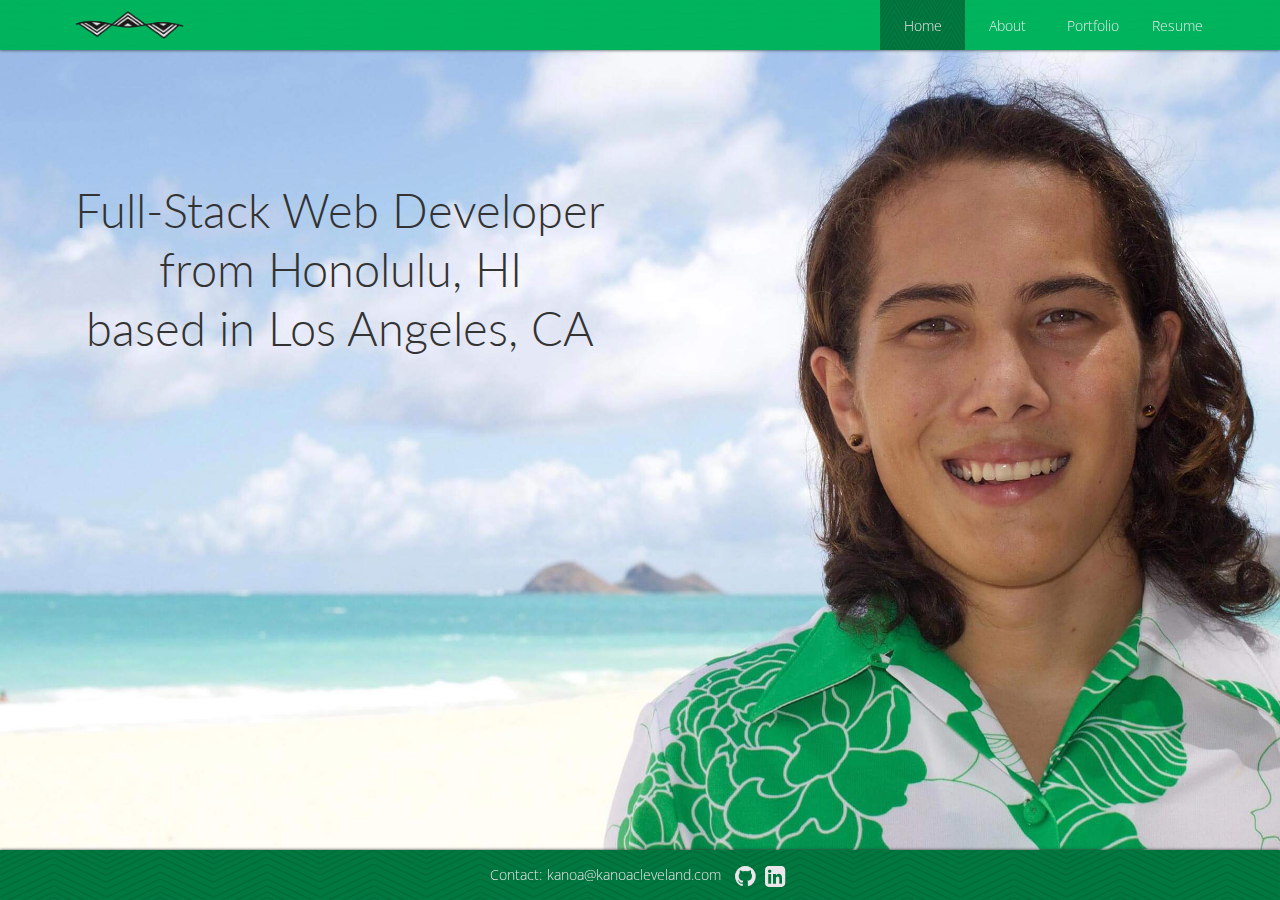
<file: index.html>
<!DOCTYPE html>
<html lang="en">
<head>
  <meta name="viewport" content="width=device-width, initial-scale=1">
  <link rel="apple-touch-icon" sizes="180x180" href="/apple-touch-icon.png">
  <link rel="icon" type="image/png" sizes="32x32" href="/favicon-32x32.png">
  <link rel="icon" type="image/png" sizes="16x16" href="/favicon-16x16.png">
  <link rel="manifest" href="/manifest.json">
  <link rel="mask-icon" href="/safari-pinned-tab.svg" color="#00B45F">
  <meta name="theme-color" content="#ffffff">
  <title>Kanoa Cleveland</title>
  <meta name="description" content="Full-Stack Web Developer located in Los Angeles, CA from Honolulu, HI.">
  <link rel="stylesheet" href="https://maxcdn.bootstrapcdn.com/font-awesome/4.7.0/css/font-awesome.min.css">
  <link rel="stylesheet" href="css/style.css">
</head>
<body>
  <div id="header">
    <div id="logo-container">
      <img id="logo" src="img/logo2.png" alt="Kanoa Cleveland">
    </div>
    <img id="header-bg" src="img/header-bg.png" alt="">
    <div id="nav-overlay"></div>
    <img id="nav-bg" src="img/nav-bg.png" alt="">
    <div id="nav">
      <a href="resume.html"><button id="resume-btn">Resume</button></a>
      <a href="portfolio.html"><button id="portfolio-btn">Portfolio</button></a>
      <a href="about.html"><button id="about-btn">About</button></a>
      <button id="home-btn">Home</button>
    </div>
  </div>
  <div id="home">
      <h1 id="hi2la">Full-Stack Web Developer<br>from Honolulu, HI<br>based in Los Angeles, CA</h1>
  </div>
  <img id="footer-bg" src="img/footer-bg.png" alt="">
  <div id="contact">
    <span class="label">Contact:</span>
    <a id="contact-me" href="mailto:kanoa@kanoacleveland.com">kanoa@kanoacleveland.com</a>
    <div id="social">
      <a href="https://github.com/kanoacle">
        <i class="fa fa-github" aria-hidden="true" target="_blank"></i>
      </a>
      <a href="https://www.linkedin.com/in/kanoa-cleveland-668203137/">
        <i class="fa fa-linkedin-square" aria-hidden="true" target="_blank"></i>
      </a>
    </div>
  </div>
  <script type="text/javascript" src="js/home.js"></script>
  <script>
    (function(i,s,o,g,r,a,m){i['GoogleAnalyticsObject']=r;i[r]=i[r]||function(){
    (i[r].q=i[r].q||[]).push(arguments)},i[r].l=1*new Date();a=s.createElement(o),
    m=s.getElementsByTagName(o)[0];a.async=1;a.src=g;m.parentNode.insertBefore(a,m)
    })(window,document,'script','https://www.google-analytics.com/analytics.js','ga');
    ga('create', 'UA-102760214-1', 'auto');
    ga('send', 'pageview');
  </script>
</body>
</html>
</file>
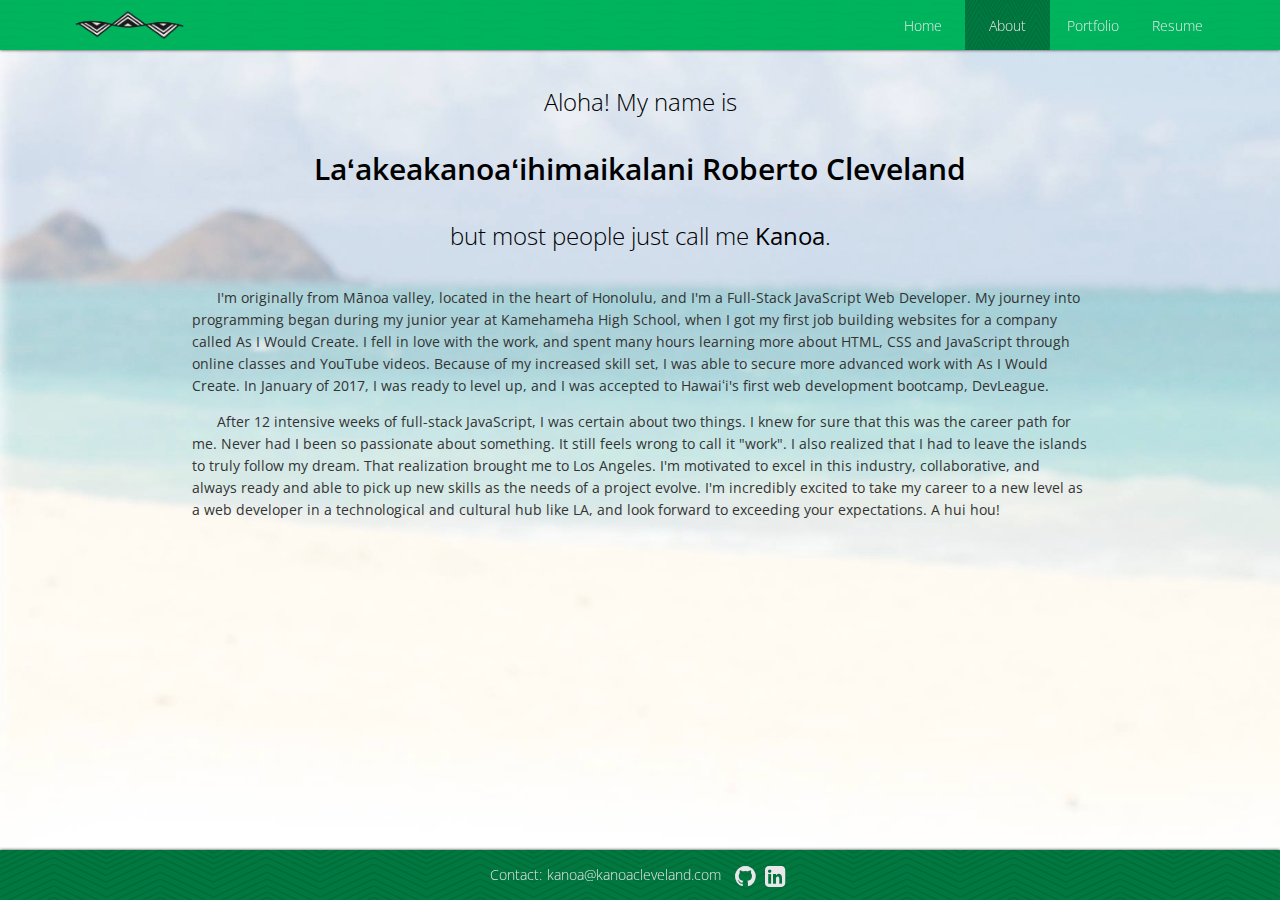
<file: about.html>
<!DOCTYPE html>
<html lang="en">
<head>
  <meta name="viewport" content="width=device-width, initial-scale=1">
  <link rel="apple-touch-icon" sizes="180x180" href="/apple-touch-icon.png">
  <link rel="icon" type="image/png" sizes="32x32" href="/favicon-32x32.png">
  <link rel="icon" type="image/png" sizes="16x16" href="/favicon-16x16.png">
  <link rel="manifest" href="/manifest.json">
  <link rel="mask-icon" href="/safari-pinned-tab.svg" color="#00B45F">
  <meta name="theme-color" content="#ffffff">
  <meta charset="UTF-8">
  <title>Kanoa Cleveland - About</title>
  <meta name="description" content="I’m originally from Mānoa valley, located in the heart of Honolulu, and I’m a Full-stack JavaScript Web Developer.">
  <link rel="stylesheet" href="https://maxcdn.bootstrapcdn.com/font-awesome/4.7.0/css/font-awesome.min.css">
  <link rel="stylesheet" href="css/style.css">
</head>
<body id="about-page">
  <div id="header">
    <div id="logo-container">
      <img id="logo" src="img/logo2.png" alt="Kanoa Cleveland">
    </div>
    <img id="header-bg" src="img/header-bg.png" alt="">
    <div id="nav-overlay"></div>
    <img id="nav-bg" src="img/nav-bg.png" alt="">
    <div id="nav">
      <a href="resume.html"><button id="resume-btn">Resume</button></a>
      <a href="portfolio.html"><button id="portfolio-btn">Portfolio</button></a>
      <button id="about-btn">About</button>
      <a href="/"><button id="home-btn">Home</button></a>
    </div>
  </div>
  <div id="about">
    <div id="my-name-is">
      <h2 id="aloha">Aloha! My name is</h2>
      <h1 id="full-name">Laʻakeakanoaʻihimaikalani Roberto Cleveland</h1>
      <h2 id="most-people">but most people just call me <span class="bold">Kanoa</span>.</h2>
    </div>
    <div id="about-me">
      <p id="about-1">
        I'm originally from Mānoa valley, located in the heart of Honolulu, and I'm a Full-Stack JavaScript Web Developer. My journey into programming began during my junior year at Kamehameha High School, when I got my first job building websites for a company called As I Would Create. I fell in love with the work, and spent many hours learning more about HTML, CSS and JavaScript through online classes and YouTube videos. Because of my increased skill set, I was able to secure more advanced work with As I Would Create. In January of 2017, I was ready to level up, and I was accepted to Hawaiʻi's first web development bootcamp, DevLeague.
      </p>
      <p id="about-2">
        After 12 intensive weeks of full-stack JavaScript, I was certain about two things. I knew for sure that this was the career path for me. Never had I been so passionate about something. It still feels wrong to call it "work". I also realized that I had to leave the islands to truly follow my dream. That realization brought me to Los Angeles. I'm motivated to excel in this industry, collaborative, and always ready and able to pick up new skills as the needs of a project evolve. I'm incredibly excited to take my career to a new level as a web developer in a technological and cultural hub like LA, and look forward to exceeding your expectations. A hui hou!
      </p>
    </div>
  </div>
  <img id="footer-bg" src="img/footer-bg.png" alt="">
  <div id="contact">
    <span class="label">Contact:</span>
    <a id="contact-me" href="mailto:kanoa@kanoacleveland.com">kanoa@kanoacleveland.com</a>
    <div id="social">
      <a href="https://github.com/kanoacle">
        <i class="fa fa-github" aria-hidden="true" target="_blank"></i>
      </a>
      <a href="https://www.linkedin.com/in/kanoa-cleveland-668203137/">
        <i class="fa fa-linkedin-square" aria-hidden="true" target="_blank"></i>
      </a>
    </div>
  </div>
  <script type="text/javascript" src="js/about.js"></script>
  <script>
    (function(i,s,o,g,r,a,m){i['GoogleAnalyticsObject']=r;i[r]=i[r]||function(){
    (i[r].q=i[r].q||[]).push(arguments)},i[r].l=1*new Date();a=s.createElement(o),
    m=s.getElementsByTagName(o)[0];a.async=1;a.src=g;m.parentNode.insertBefore(a,m)
    })(window,document,'script','https://www.google-analytics.com/analytics.js','ga');
    ga('create', 'UA-102760214-1', 'auto');
    ga('send', 'pageview');
  </script>
</body>
</html>
</file>
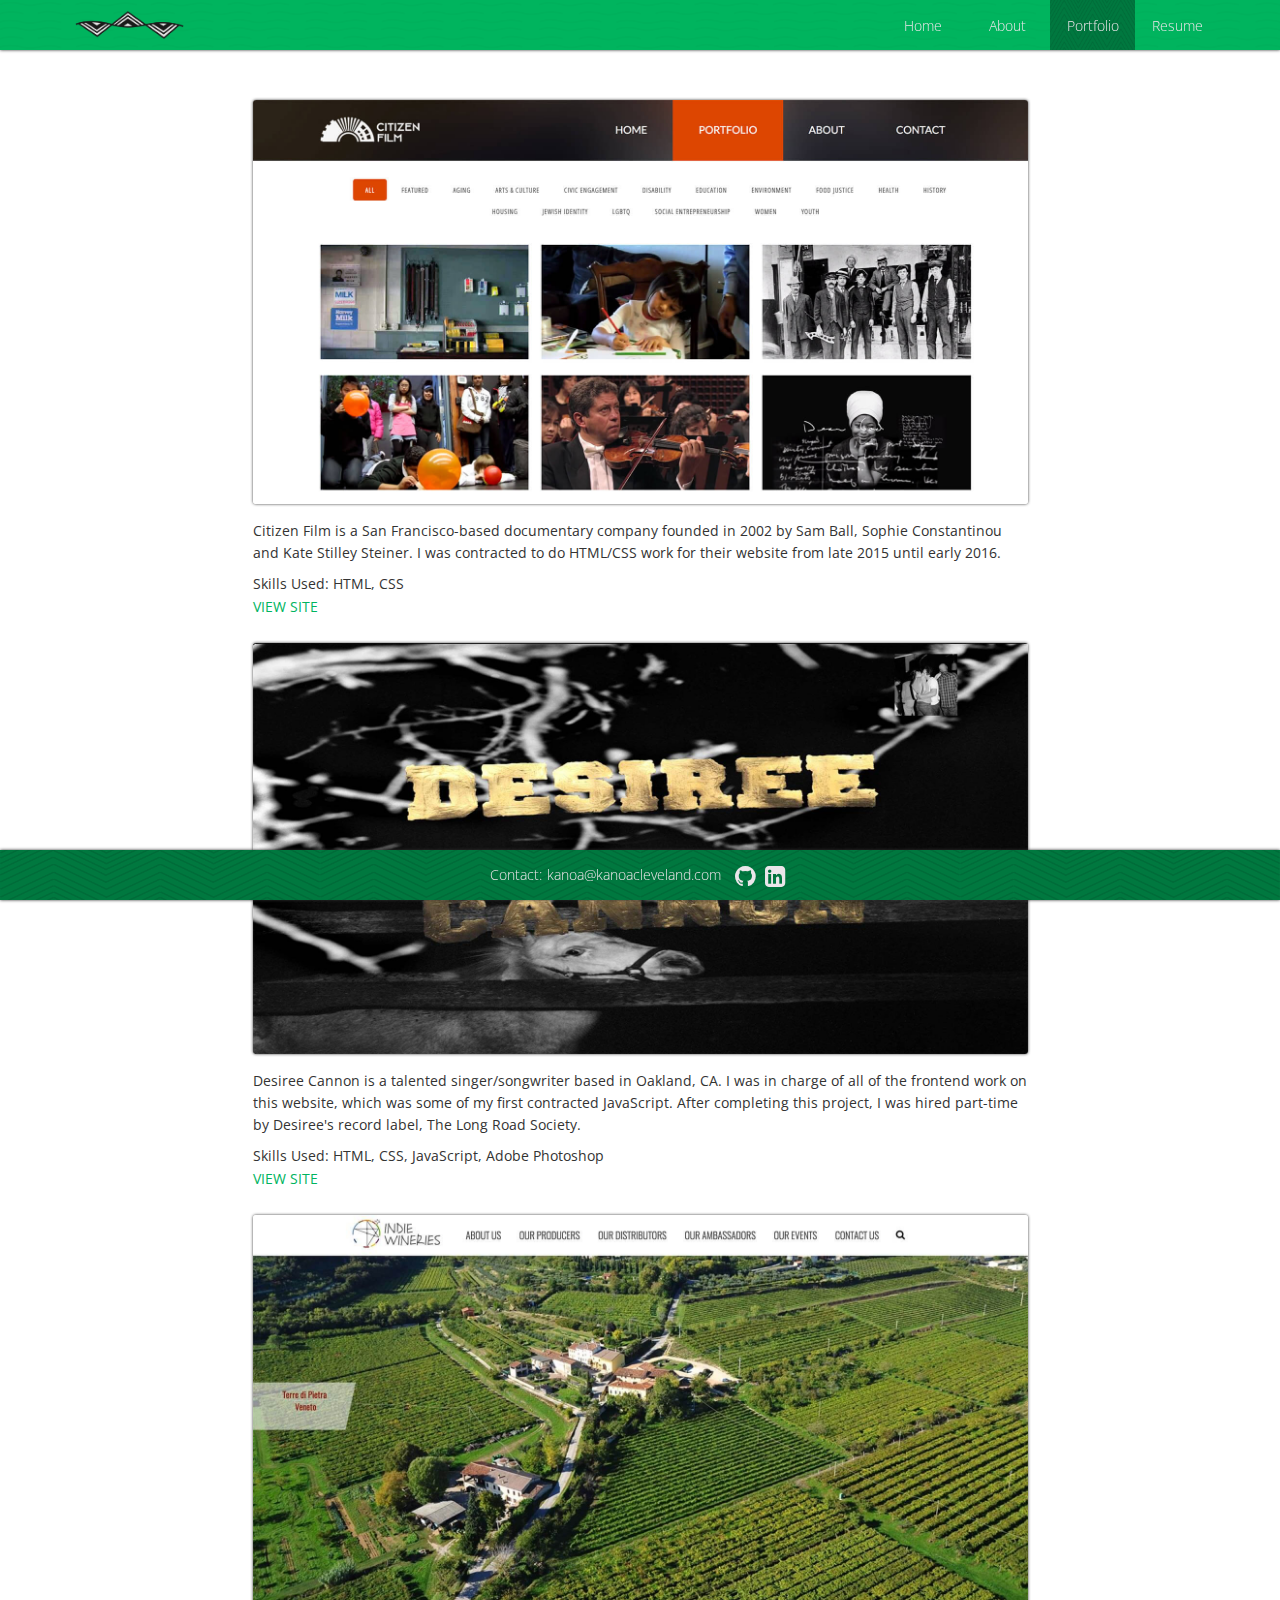
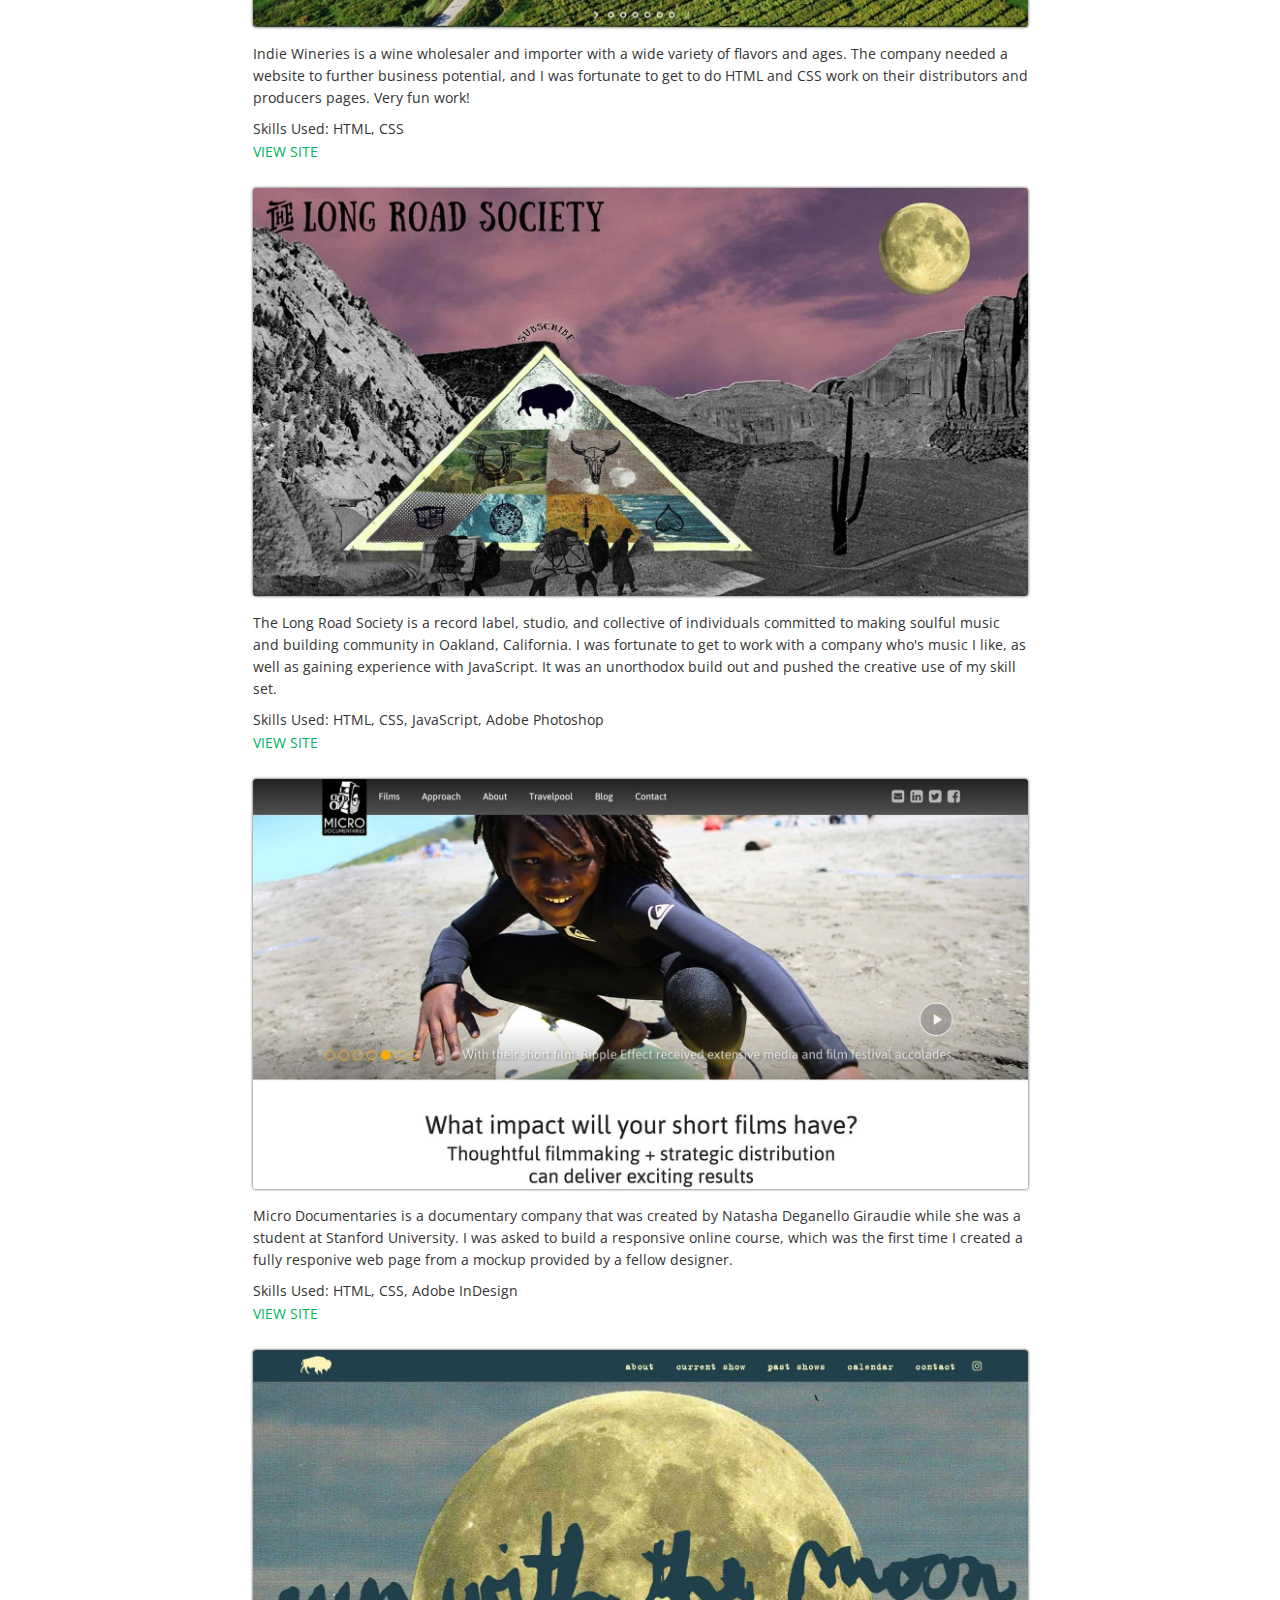
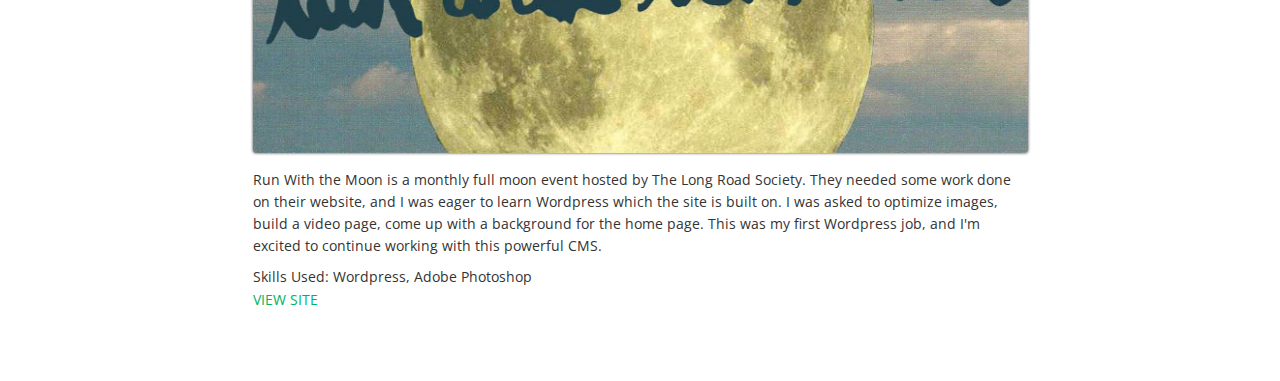
<file: portfolio.html>
<!DOCTYPE html>
<html lang="en">
<head>
  <meta name="viewport" content="width=device-width, initial-scale=1">
  <link rel="apple-touch-icon" sizes="180x180" href="/apple-touch-icon.png">
  <link rel="icon" type="image/png" sizes="32x32" href="/favicon-32x32.png">
  <link rel="icon" type="image/png" sizes="16x16" href="/favicon-16x16.png">
  <link rel="manifest" href="/manifest.json">
  <link rel="mask-icon" href="/safari-pinned-tab.svg" color="#00B45F">
  <meta name="theme-color" content="#ffffff">
  <meta charset="UTF-8">
  <title>Kanoa Cleveland - Portfolio</title>
  <meta name="description" content="This is a collection of HTML, CSS, and JavaScript based projects that I've worked on.">
  <link rel="stylesheet" href="https://maxcdn.bootstrapcdn.com/font-awesome/4.7.0/css/font-awesome.min.css">
  <link rel="stylesheet" href="css/style.css">
</head>
<body>
  <div id="header">
    <div id="logo-container">
      <img id="logo" src="img/logo2.png" alt="Kanoa Cleveland">
    </div>
    <img id="header-bg" src="img/header-bg.png" alt="">
    <div id="nav-overlay"></div>
    <img id="nav-bg" src="img/nav-bg.png" alt="">
    <div id="nav">
      <a href="resume.html"><button id="resume-btn">Resume</button></a>
      <button id="portfolio-btn">Portfolio</button>
      <a href="about.html"><button id="about-btn">About</button></a>
      <a href="/"><button id="home-btn">Home</button></a>
    </div>
  </div>
  <div id="portfolio">
    <div id="portfolio-content">
      <div class="project">
        <a href="http://citizenfilm.org"><img class="screenshot" src="img/citizenfilm.jpg" alt="citizenfilm.com"></a>
        <p class="descrip">Citizen Film is a San Francisco-based documentary company founded in 2002 by Sam Ball, Sophie Constantinou and Kate Stilley Steiner. I was contracted to do HTML/CSS work for their website from late 2015 until early 2016.</p>
        <p class="skills">Skills Used: HTML, CSS</p>
        <a class="site-link" href="http://citizenfilm.org">view site</a>
      </div>
      <div class="project">
        <a href="http://desireecannon.com"><img class="screenshot" src="img/desiree.jpg" alt="desireecannon.com"></a>
        <p class="descrip">Desiree Cannon is a talented singer/songwriter based in Oakland, CA. I was in charge of all of the frontend work on this website, which was some of my first contracted JavaScript. After completing this project, I was hired part-time by Desiree's record label, The Long Road Society. </p>
        <p class="skills">Skills Used: HTML, CSS, JavaScript, Adobe Photoshop</p>
        <a class="site-link" href="http://desireecannon.com">view site</a>
      </div>
      <div class="project">
        <a href="http://indiewineries.com"><img class="screenshot" src="img/indiewineries.jpg" alt="indiewineries.com"></a>
        <p class="descrip">Indie Wineries is a wine wholesaler and importer with a wide variety of flavors and ages. The company needed a website to further business potential, and I was fortunate to get to do HTML and CSS work on their distributors and producers pages. Very fun work!</p>
        <p class="skills">Skills Used: HTML, CSS</p>
        <a class="site-link" href="http://indiewineries.com">view site</a>
      </div>
      <div class="project">
        <a href="http://longroadsociety.com"><img class="screenshot" src="img/lrs.jpg" alt="longroadsociety.com"></a>
        <p class="descrip">The Long Road Society is a record label, studio, and collective of individuals committed to making soulful music and building community in Oakland, California. I was fortunate to get to work with a company who's music I like, as well as gaining experience with JavaScript. It was an unorthodox build out and pushed the creative use of my skill set.</p>
        <p class="skills">Skills Used: HTML, CSS, JavaScript, Adobe Photoshop</p>
        <a class="site-link" href="http://longroadsociety.com">view site</a>
      </div>
      <div class="project">
        <a href="http://micro-documentaries.com"><img class="screenshot" src="img/microdocs.jpg" alt="micro-documentaries.com"></a>
        <p class="descrip">Micro Documentaries is a documentary company that was created by Natasha Deganello Giraudie while she was a student at Stanford University. I was asked to build a responsive online course, which was the first time I created a fully responive web page from a mockup provided by a fellow designer.</p>
        <p class="skills">Skills Used: HTML, CSS, Adobe InDesign</p>
        <a class="site-link" href="http://micro-documentaries.com">view site</a>
      </div>
      <div class="project">
        <a href="http://runwiththemoonmusic.com"><img class="screenshot" src="img/rwtm.jpg" alt="runwiththemoonmusic.com"></a>
        <p class="descrip">Run With the Moon is a monthly full moon event hosted by The Long Road Society. They needed some work done on their website, and I was eager to learn Wordpress which the site is built on. I was asked to optimize images, build a video page, come up with a background for the home page. This was my first Wordpress job, and I'm excited to continue working with this powerful CMS.</p>
        <p class="skills">Skills Used: Wordpress, Adobe Photoshop</p>
        <a class="site-link" href="http://micro-documentaries.com">view site</a>
      </div>
    </div>
  </div>
  <img id="footer-bg" src="img/footer-bg.png" alt="">
  <div id="contact">
    <span class="label">Contact:</span>
    <a id="contact-me" href="mailto:kanoa@kanoacleveland.com">kanoa@kanoacleveland.com</a>
    <div id="social">
      <a href="https://github.com/kanoacle">
        <i class="fa fa-github" aria-hidden="true" target="_blank"></i>
      </a>
      <a href="https://www.linkedin.com/in/kanoa-cleveland-668203137/">
        <i class="fa fa-linkedin-square" aria-hidden="true" target="_blank"></i>
      </a>
    </div>
  </div>
  <script type="text/javascript" src="js/portfolio.js"></script>
  <script>
    (function(i,s,o,g,r,a,m){i['GoogleAnalyticsObject']=r;i[r]=i[r]||function(){
    (i[r].q=i[r].q||[]).push(arguments)},i[r].l=1*new Date();a=s.createElement(o),
    m=s.getElementsByTagName(o)[0];a.async=1;a.src=g;m.parentNode.insertBefore(a,m)
    })(window,document,'script','https://www.google-analytics.com/analytics.js','ga');
    ga('create', 'UA-102760214-1', 'auto');
    ga('send', 'pageview');
  </script>
</body>
</html>
</file>
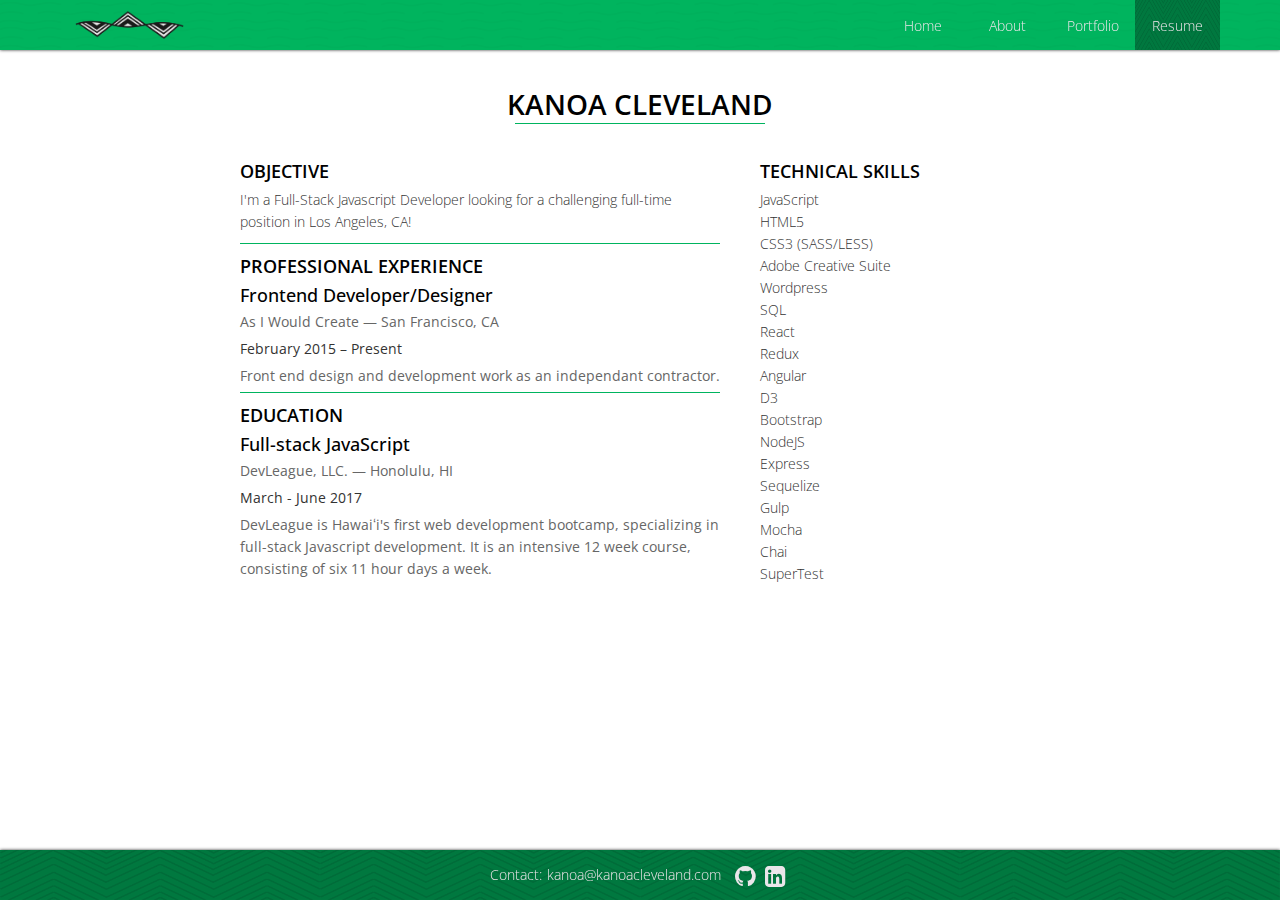
<file: resume.html>
<!DOCTYPE html>
<html lang="en">
<head>
  <meta name="viewport" content="width=device-width, initial-scale=1">
  <link rel="apple-touch-icon" sizes="180x180" href="/apple-touch-icon.png">
  <link rel="icon" type="image/png" sizes="32x32" href="/favicon-32x32.png">
  <link rel="icon" type="image/png" sizes="16x16" href="/favicon-16x16.png">
  <link rel="manifest" href="/manifest.json">
  <link rel="mask-icon" href="/safari-pinned-tab.svg" color="#00B45F">
  <meta name="theme-color" content="#ffffff">
  <meta charset="UTF-8">
  <title>Kanoa Cleveland - Resume</title>
  <meta name="description" content="I'm a Full-stack Javascript Developer looking for a full-time position!">
  <link rel="stylesheet" href="https://maxcdn.bootstrapcdn.com/font-awesome/4.7.0/css/font-awesome.min.css">
  <link rel="stylesheet" href="css/style.css">
</head>
<body>
  <div id="header">
    <div id="logo-container">
      <img id="logo" src="img/logo2.png" alt="Kanoa Cleveland">
    </div>
    <img id="header-bg" src="img/header-bg.png" alt="">
    <div id="nav-overlay"></div>
    <img id="nav-bg" src="img/nav-bg.png" alt="">
    <div id="nav">
      <button id="resume-btn">Resume</button>
      <a href="portfolio.html"><button id="portfolio-btn">Portfolio</button></a>
      <a href="about.html"><button id="about-btn">About</button></a>
      <a href="/"><button id="home-btn">Home</button></a>
    </div>
  </div>
  <div id="resume">
    <h1 id="kanoa-cleveland">Kanoa Cleveland</h1>
    <hr>
    <div id="resume-content">
      <div id="wrapper-1">
        <h2 id="objective">Objective</h2>
        <p>I'm a Full-Stack Javascript Developer looking for a challenging full-time position in Los Angeles, CA!</p>
        <h2 id="professional-experience">Professional Experience</h2>
        <h3 id="software-developer">Frontend Developer/Designer</h3>
        <h4 id="company">As I Would Create — San Francisco, CA</h4>
        <h5 id="hi-2014-present">February 2015 – Present</h5>
        <h4 id="acme-corp-honolulu">Front end design and development work as an independant contractor.</h4>
        <h2 id="education">Education</h2>
        <h3 id="devleague">Full-stack JavaScript</h3>
        <h4 id="company">DevLeague, LLC. — Honolulu, HI</h4>
        <h5 id="jan-june-2017">March - June 2017</h5>
        <h4 id="explanation-of-what-this-is">DevLeague is Hawaiʻi's first web development bootcamp, specializing in full-stack Javascript development. It is an intensive 12 week course, consisting of  six 11 hour days a week.</h4>
      </div>
      <div id="wrapper-2">
        <h2 id="technical-skills">Technical Skills</h2>
        <ul id="lang">
          <li>JavaScript</li>
          <li>HTML5</li>
          <li>CSS3 (SASS/LESS)</li>
          <li>Adobe Creative Suite</li>
          <li>Wordpress</li>
          <li>SQL</li>
          <li>React</li>
          <li>Redux</li>
          <li>Angular</li>
          <li>D3</li>
          <li>Bootstrap</li>
          <li>NodeJS</li>
          <li>Express</li>
          <li>Sequelize</li>
          <li>Gulp</li>
          <li>Mocha</li>
          <li>Chai</li>
          <li>SuperTest</li>
        </ul>
      </div>
    </div>
  </div>
  <img id="footer-bg" src="img/footer-bg.png" alt="">
  <div id="contact">
    <span class="label">Contact:</span>
    <a id="contact-me" href="mailto:kanoa@kanoacleveland.com">kanoa@kanoacleveland.com</a>
    <div id="social">
      <a href="https://github.com/kanoacle">
        <i class="fa fa-github" aria-hidden="true" target="_blank"></i>
      </a>
      <a href="https://www.linkedin.com/in/kanoa-cleveland-668203137/">
        <i class="fa fa-linkedin-square" aria-hidden="true" target="_blank"></i>
      </a>
    </div>
  </div>
  <script type="text/javascript" src="js/resume.js"></script>
  <script>
    (function(i,s,o,g,r,a,m){i['GoogleAnalyticsObject']=r;i[r]=i[r]||function(){
    (i[r].q=i[r].q||[]).push(arguments)},i[r].l=1*new Date();a=s.createElement(o),
    m=s.getElementsByTagName(o)[0];a.async=1;a.src=g;m.parentNode.insertBefore(a,m)
    })(window,document,'script','https://www.google-analytics.com/analytics.js','ga');
    ga('create', 'UA-102760214-1', 'auto');
    ga('send', 'pageview');
  </script>
</body>
</html>
</file>
<file: css/style.css>
@import url("https://fonts.googleapis.com/css?family=Open+Sans:300,400,600|Lato:300");

html * {
  font-family: 'Open Sans', sans-serif;
}

body {
  margin: 0;
  overflow-x: hidden;
  padding-bottom: 75px;
}
h1 {
  font-size: 28px;
  font-weight: 600;
}
h2 {
  font-size: 24px;
  font-weight: 300;
}

p, ul, ol, li, a {
  font-size: 14px;
  line-height: 22px;
  color: #333;
}

hr {
  background-color: #00B45F;
  border: none;
  height: 1px;
}

.bold {
  font-weight: 400;
}


#nav {
  position: fixed;
  right: 60px;
  width: 340px;
  height: 50px;
  z-index: 888;
}
#nav button {
  width: 25%;
  max-width: 85px;
  height: 50px;
  float: right;
  border: none;
  color: #EBE6EA;
  background-color: transparent;
  font-size: 14px;
  cursor: pointer;
  transition: background-color 0.25s;
  font-weight: 300;
  z-index: 888;
}
#nav button:focus {
  outline: none;
}
#logo {
  height: 28px;
  position: fixed;
  top: 11px;
  left: 75px;
  z-index: 999;
  filter: invert(10%);
}
#nav-overlay {
  height: 50px;
  width: 85px;
  position: fixed;
  right: 0;
  background: rgba(0, 151, 84, 0.75);
  z-index: 777;
  transition: right 0.25s;
}
#header {
  width: 100%;
  position: fixed;
  background: #00B45F;
  background-size: 100% 100%;
  height: 50px;
  box-shadow: 0px 0px 3px #333;
  z-index: 666;
}
#header-bg {
  position: absolute;
  height: 50px;
  width: 100vw;
  opacity: 0.15;
}
#nav-bg {
  height: 50px;
  width: 85px;
  position: absolute;
  z-index: 888;
}


#home {
  width: 100vw;
  height: 100vh;
  position: absolute;
  background: url(../img/home-bg.jpg);
  background-size: cover;
  background-repeat: no-repeat;
  transition: bottom 0.5s;
  z-index: 555;
}
#hi2la {
  color: #333;
  line-height: 1.25em;
  position: absolute;
  top: 20%;
  left: 75px;
  margin: 0;
  text-align: center;
  font-size: 3.7vw;
  font-family: 'Lato';
  font-weight: 300;
}

#about-page {
  background: url(../img/about-bg.jpg);
  background-size: auto 100vh;
  background-repeat: no-repeat;
}

#about {
  width: 100vw;
  height: 100vh;
  position: absolute;
  background: rgba(255, 255, 255, 0.5);
}
#my-name-is {
  width: 70%;
  text-align: center;
  margin: 85px auto 0;
  -webkit-display: flex;
  display: flex;
  flex-direction: column;
  -webkit-flex-direction: column;
  justify-content: space-between;
  -webkit-justify-content: space-between;
}
#aloha {
  margin: 0;
  margin-bottom: 10px;
}
#full-name {
  font-size: 30px;
}
#most-people {
  margin: 0;
  margin-top: 10px;
}
#about-me {
  width: 70%;
  margin: 35px auto 75px;
}
#about-1 {
  font-size: 14px;
  text-indent: 25px;
}
#about-2 {
  font-size: 14px;
  text-indent: 25px;
  margin-bottom: 0;
  padding-bottom: 0;
}


#portfolio {
  width: 100vw;
  position: absolute;
  background: white;
}
#portfolio-content {
  width: 85%;
  max-width: 775px;
  margin: 100px auto 70px;
}
.project {
  margin-bottom: 25px;
}
.screenshot {
  border-radius: 3px;
  width: 100%;
  box-shadow: 0px 0px 3px #333;
}
.descrip {
  margin: 10px auto 9px;
}
.skills {
  margin: 0;
}
.site-link {
  color: #00B45F;
  margin: 0;
  text-transform:uppercase;
  text-decoration:none;
}
.site-link:hover {
  color: rgba(0, 120, 63, 0.95);
}


#resume {
  width: 100vw;
  height: 100vh;
  position: absolute;
  background: white;
  font-weight: 300;
}
#resume p {
  margin: 0;
  margin-bottom: 10px;
}
#resume h1 {
  font-weight: 600;
  text-transform: uppercase;
  text-align: center;
  margin: 85px 0 0;
}
#resume hr {
  width: 250px;
  margin: 0 auto;
}
#resume h2 {
  text-transform: uppercase;
  font-size: 18px;
  height: 30px;
  font-weight: 600;
  padding-top: 10px;
  margin: 0;
}
#resume h3 {
  font-size: 18px;
  line-height: 22px;
  font-weight: 500;
  margin: 0;
}
#resume h4 {
  font-size: 14px;
  line-height: 22px;
  font-weight: 400;
  color: #666;
  margin: 5px 0;
}
#resume h5 {
  font-size: 14px;
  line-height: 22px;
  font-weight: 400;
  color: #333;
  margin: 0;
}
ul {
  list-style: none;
  padding: 0;
  margin: 0;
}
#objective {
  margin-top: 0;
}
#development-experience {
  border-top: 1px solid #00B45F;
}
#professional-experience {
  border-top: 1px solid #00B45F;
}
#education {
  border-top: 1px solid #00B45F;
}
#technical-skills {
  margin-top: 0;
}
#resume-content {
  width: 85%;
  max-width: 800px;
  margin: 25px auto 50px;
}
#wrapper-2 {
  width: 35%;
  float: right;
}
#wrapper-1 {
  width: 60%;
  float: left;
}

.label {
  font-weight: 300;
  font-size: 14px;
  color: #EBE6EA;
  height: 20px;
  line-height: 20px;
}
#contact {
  height: 50px;
  line-height: 35px;
  width: 100%;
  position: fixed;
  bottom: 0;
  text-align: center;
  transition: bottom 1s;
  z-index: 666;
  background: rgba(0, 120, 63, 0.9);
  display: flex;
  flex-direction: row;
  justify-content: center;
  align-items: center;
  box-shadow: 0px 0px 3px #333;
}
#contact-me {
  font-weight: 300;
  margin: 0 5px;
  font-size: 14px;
  color: #EBE6EA;
  text-decoration: none;
  display: inline-block;
}
#contact-me:hover {
  color: #00B45F;
}
#social {
  display: inline-block;
  height: 27px;
  width: 5%;
  min-width: 50px;
}
#social a {
  margin-left: 5px;
  text-decoration: none;
}
#social i {
  font-size: 24px;
  color: #EBE6EA;
}
#social i:hover {
  color: #00B45F;
}
#footer-bg {
  position: fixed;
  bottom: 0;
  height: 50px;
  width: 100%;
  z-index: 555;
}

@media (max-width: 1080px) and (min-width: 1000px) {
  #hi2la {
    color: #333;
    line-height: 1.25em;
    position: absolute;
    top: 20%;
    left: 75px;
    margin: 0;
    text-align: center;
    font-size: 40px;
    font-family: 'Lato';
    font-weight: 300;
  }
}

@media (max-width: 999px) and (min-width: 930px) {
  #home {
    width: 100vw;
    height: 100vh;
    position: absolute;
    background: url(../img/home-bg.jpg);
    background-position: 25%;
    background-size: cover;
    background-repeat: no-repeat;
    z-index: 555;
  }
  #hi2la {
    color: #333;
    line-height: 1.25em;
    position: absolute;
    top: 20%;
    left: 75px;
    margin: 0;
    text-align: center;
    font-size: 3.8vw;
    font-family: 'Lato';
    font-weight: 300;
  }
}

@media (max-width: 929px) and (min-width: 890px) {
  #home {
    width: 100vw;
    height: 100vh;
    position: absolute;
    background: url(../img/home-bg.jpg);
    background-position: 35%;
    background-size: cover;
    background-repeat: no-repeat;
    z-index: 555;
  }
}

@media (max-width: 889px) and (min-width: 800px) {
  #logo {
    height: 28px;
    position: fixed;
    top: 11px;
    left: 50px;
    z-index: 999;
    filter: invert(10%);
  }
  #home {
    width: 100vw;
    height: 100vh;
    position: absolute;
    background: url(../img/home-bg.jpg);
    background-position: 65%;
    background-size: cover;
    background-repeat: no-repeat;
    z-index: 555;
  }
  #hi2la {
    color: #333;
    line-height: 1.25em;
    position: absolute;
    top: 20%;
    left: 50px;
    margin: 0;
    text-align: center;
    font-size: 3.25vw;
    font-family: 'Lato';
    font-weight: 300;
  }
}

@media (max-width: 799px) and (min-width: 656px) {
  #logo {
    height: 28px;
    position: fixed;
    top: 11px;
    left: 50px;
    z-index: 999;
    filter: invert(10%);
  }
  #home {
    width: 100vw;
    height: 100vh;
    position: absolute;
    background: url(../img/home-bg.jpg);
    background-position: 65%;
    background-size: cover;
    background-repeat: no-repeat;
    z-index: 555;
  }
  #hi2la {
    color: #333;
    line-height: 1.25em;
    position: absolute;
    top: 20%;
    left: 50px;
    margin: 0;
    text-align: center;
    font-size: 3vw;
    font-family: 'Lato';
    font-weight: 300;
  }
}

@media (min-width: 401px) and (max-width: 655px) {
  #logo {
    height: 28px;
    position: static;
    display: block;
    margin: 0 auto;
    z-index: 999;
    filter: invert(10%);
  }
  #logo-container {
    padding-top: 11px;
    background: white;
    height: 39px;
    width: 100%;
  }
  #nav {
    position: static;
    margin: 0 auto;
    width: 100%;
    max-width: 340px;
    height: 50px;
    z-index: 888;
  }

  #header {
    width: 100%;
    position: fixed;
    background: #00B45F;
    background-size: 100% 100%;
    height: 100px;
    box-shadow: none;
    z-index: 666;
  }
  #header-bg {
    display: none;
  }
  #nav-bg {
    display: none;
  }
  #nav-overlay {
    display: none;
  }



  #home {
    width: 100vw;
    height: 100vh;
    position: absolute;
    background: url(../img/home-bg-2.jpg);
    background-position: 77.5% -10%;
    background-size: cover;
    background-repeat: no-repeat;
    z-index: 555;
  }
  #hi2la {
    display: none;
  }


  #my-name-is {
    width: 80%;
    text-align: center;
    margin: 125px auto 0;
    -webkit-display: flex;
    display: flex;
    flex-direction: column;
    -webkit-flex-direction: column;
    justify-content: space-between;
    -webkit-justify-content: space-between;
  }
  #about-me {
    width: 70%;
    margin: 15px auto 75px;
  }
  #full-name {
    font-size: 24px;
  }
  #about-2 {
    font-size: 14px;
    text-indent: 25px;
    margin-bottom: 0;
    padding-bottom: 75px;
  }


  #portfolio-content {
    width: 85%;
    max-width: 800px;
    margin: 135px auto 70px;
  }


  #resume-content {
    width: 85%;
    max-width: 800px;
    margin: 25px auto 75px;
  }
  #resume h1 {
    font-weight: 600;
    text-transform: uppercase;
    text-align: center;
    margin: 125px 0 0;
  }
  #wrapper-2 {
    width: 100%;
    float: none;
    padding-bottom: 75px;
  }
  #wrapper-1 {
    width: 100%;
    float: none;
  }
  #lang {
    column-count: 2;
  }
}

@media screen and (max-width: 400px) {
  #logo {
    height: 28px;
    position: static;
    display: block;
    margin: 0 auto;
    z-index: 999;
    filter: invert(10%);
  }
  #logo-container {
    padding-top: 11px;
    background: white;
    height: 39px;
    width: 100%;
  }
  #nav {
    position: static;
    margin: 0 auto;
    width: 100%;
    max-width: 340px;
    height: 50px;
    z-index: 888;
  }

  #header {
    width: 100%;
    position: fixed;
    background: #00B45F;
    background-size: 100% 100%;
    height: 100px;
    box-shadow: none;
    z-index: 666;
  }
  #header-bg {
    display: none;
  }
  #nav-bg {
    display: none;
  }
  #nav-overlay {
    display: none;
  }



  #home {
    width: 100vw;
    height: 100vh;
    position: absolute;
    background: url(../img/home-bg.jpg);
    background-position: 75% 75px;
    background-size: auto 90%;
    background-repeat: no-repeat;
    z-index: 555;
  }
  #hi2la {
    display: none;
  }


  #my-name-is {
    width: 80%;
    text-align: center;
    margin: 125px auto 0;
    -webkit-display: flex;
    display: flex;
    flex-direction: column;
    -webkit-flex-direction: column;
    justify-content: space-between;
    -webkit-justify-content: space-between;
  }
  #aloha {
    font-size: 20px;
    margin: 0;
  }
  #full-name {
    font-size: 24px;
  }
  #most-people {
    font-size: 20px;
    margin: 0;
  }
  #about-me {
    width: 85%;
    margin: 25px auto 75px;
  }
  #about-1 {
    font-size: 16px;
    text-indent: 25px;
  }
  #about-2 {
    font-size: 16px;
    text-indent: 25px;
    margin-bottom: 0;
    padding-bottom: 75px;
  }


  #portfolio-content {
    width: 85%;
    max-width: 800px;
    margin: 135px auto 70px;
    font-size: 16px;
  }


  #resume-content {
    width: 85%;
    max-width: 800px;
    margin: 25px auto 75px;
  }
  #resume h1 {
    font-weight: 600;
    text-transform: uppercase;
    text-align: center;
    margin: 125px 0 0;
  }
  #wrapper-2 {
    width: 100%;
    float: none;
    padding-bottom: 75px;
  }
  #wrapper-1 {
    width: 100%;
    float: none;
  }
}

@media print {
  #header {
    display: none;
  }
  #social {
    display: none;
  }
  #contact {
    height: 35px;
    line-height: 35px;
    width: 100%;
    position: fixed;
    bottom: 0;
    text-align: center;
    transition: bottom 1s;
    z-index: 444;
    background: rgba(0, 120, 63, 0.9);
    display: flex;
    flex-direction: row;
    justify-content: center;
    align-items: center;
    box-shadow: none;
  }
}
</file>
